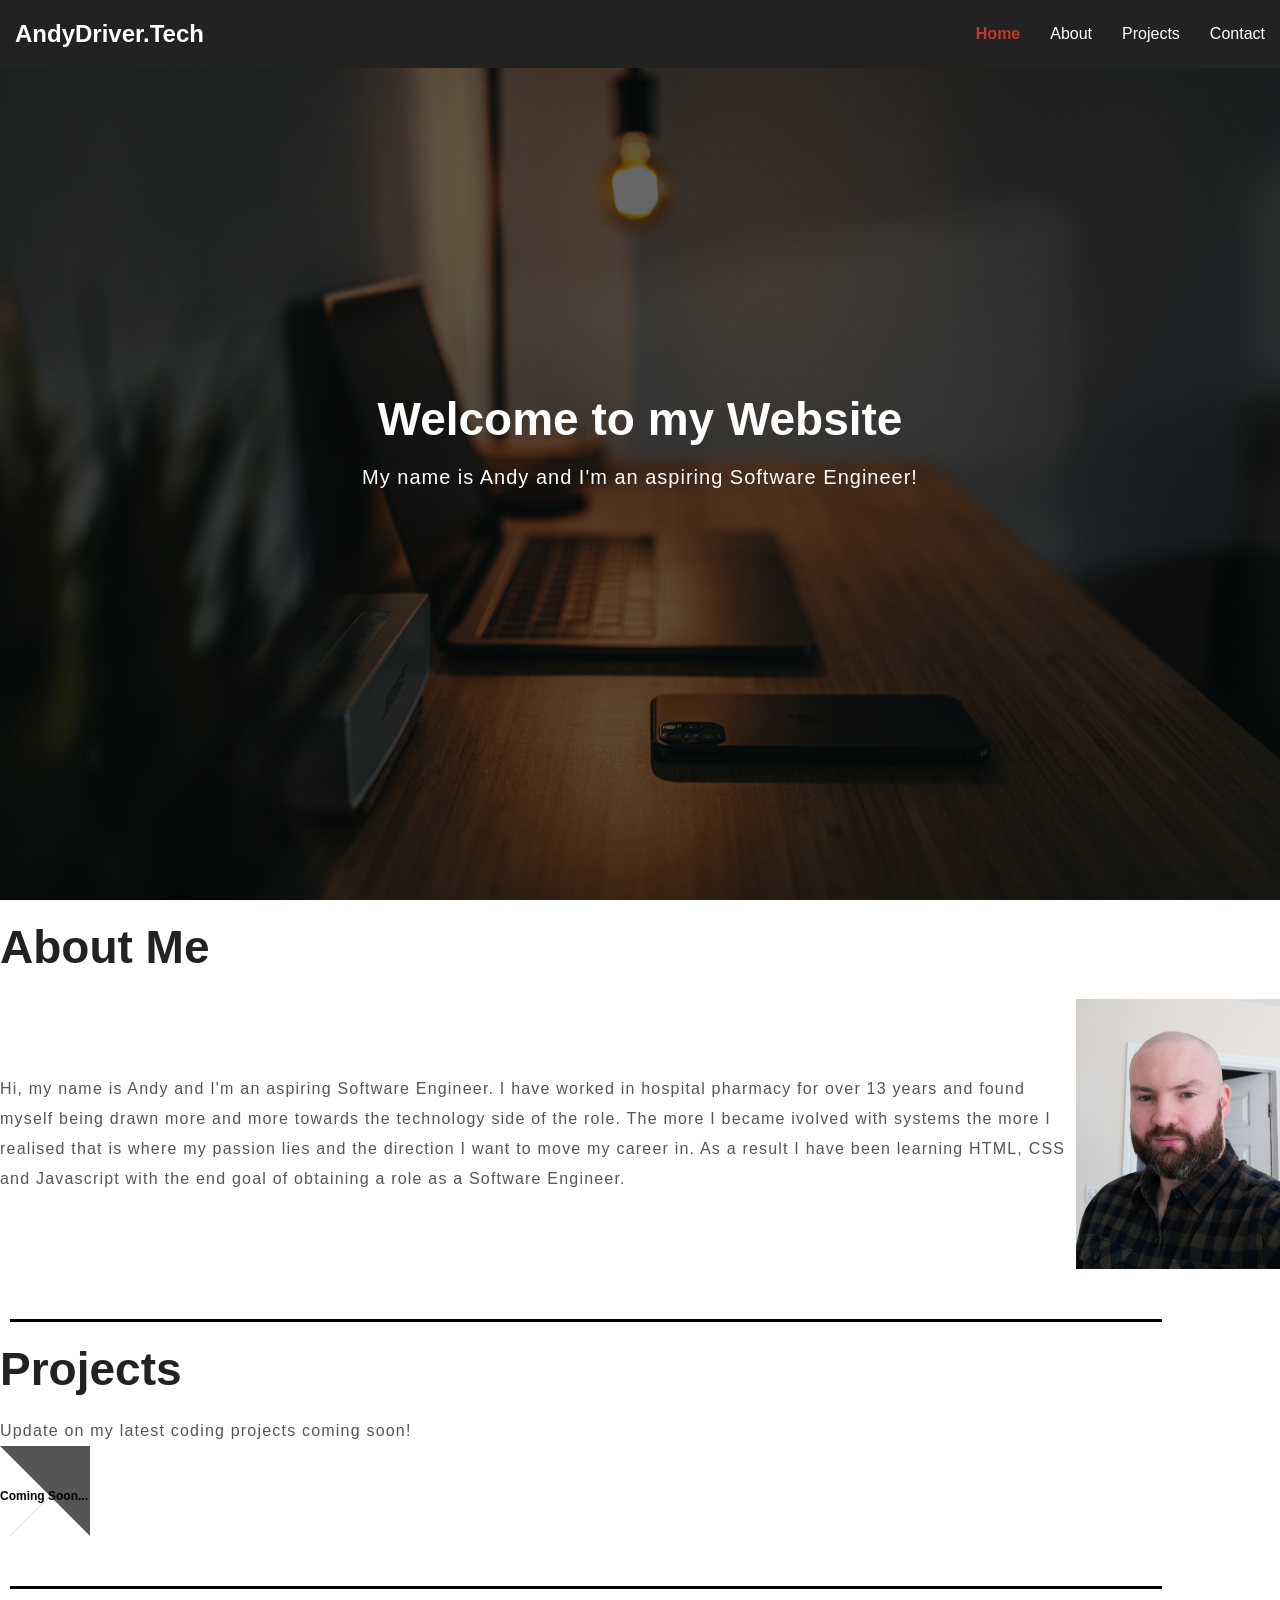
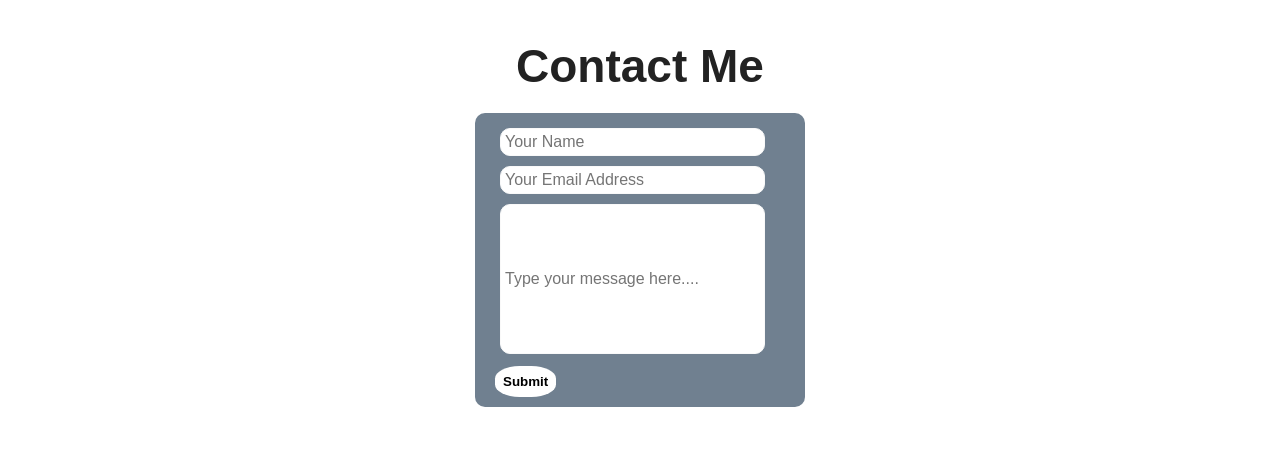
<file: index.html>
<!DOCTYPE html>
<html lang="en">
<head>
  <meta charset="UTF-8">
  <meta http-equiv="X-UA-Compatible" content="IE=edge">
  <meta name="viewport" content="width=device-width, initial-scale=1.0">
 <!--<link rel="stylesheet" href="https://cdnjs.cloudflare.com/ajax/libs/font-awesome/6.2.1/css/all.min.css" integrity="sha512-MV7K8+y+gLIBoVD59lQIYicR65iaqukzvf/nwasF0nqhPay5w/9lJmVM2hMDcnK1OnMGCdVK+iQrJ7lzPJQd1w==" crossorigin="anonymous" referrerpolicy="no-referrer" />-->
  <link rel="stylesheet" href="style.css">
  <title>AndyDriver.Tech</title>
</head>
<body>
                     <!--NAV BAR-->
  <nav class="nav">
    <div class="container">
      <h1 class="logo"><a href="/index.html">AndyDriver.Tech</a></h1>
      <ul>
        <li><a href="#" class="current">Home</a></li>
        <li><a href="#about">About</a></li>
        <li><a href="#projects">Projects</a></li>
        <li><a href="#contact">Contact</a></li>
      </ul>
    </div>
  </nav> 

                      <!--HERO SECTION-->

  <div class="hero"> <!--Photo by <a href="https://unsplash.com/@remyloz?utm_source=unsplash&utm_medium=referral&utm_content=creditCopyText">Remy_Loz</a> on <a href="https://unsplash.com/s/photos/desk?utm_source=unsplash&utm_medium=referral&utm_content=creditCopyText">Unsplash</a>
  -->
    <div class="container">
      <h1>Welcome to my Website</h1>
      <p>My name is Andy and I'm an aspiring Software Engineer!</p>
    </div>
  </div>

                        <!--ABOUT ME-->

  <section class="container content">
    <h2 id="about">About Me</h2>
    <div class="aboutme">
    <p>Hi, my name is Andy and I'm an aspiring Software Engineer. I have worked in hospital pharmacy for over 13 years and found myself being drawn more and more towards the technology side of the role. The more I became ivolved with systems the more I realised that is where my passion lies and the direction I want to move my career in. As a result I have been learning HTML, CSS and Javascript with the end goal of obtaining a role as a Software Engineer.</p>
    <img src="/images/AndyAboutMe.jpg" alt="A photo of Andy" id="me">
  </div>
<div class="line"></div>
                      <!--PROJECTS-->

    <h3 id="projects">Projects</h3>
    <p>Update on my latest coding projects coming soon!</p>
    <div class="coming-soon"> 
      <div class="coming-soon-text">Coming Soon...</div>
    <div class="kinetic"></div>
  </div>
  <div class="line"></div>

                         <!--CONTACT FORM-->

    <h3 id="contact">Contact Me</h3>
    <div class="contact-form">
      <form action="https://formsubmit.co/andy.driver1@outlook.com" method="POST" />
        <input type="text" name="name" Placeholder="Your Name" required>
        <br>
        <input type="email" name="email" placeholder="Your Email Address" required> <br>
        <input type="hidden" name="_subject" value="New submission!">
        <input type="text" id="message" name="message" placeholder="Type your message here...." required><br>
        <button type="submit">Submit</button>
    </form>
    </div>
  </section>

  <script src="script.js"></script>
</body>
</html>
</file>
<file: style.css>
@import url('https://fonts.gooleapis.com/css?family=Open+Sans');

*{
  box-sizing: border-box;
  margin: 0;
  padding: 0;
}

html, body {
   overflow-x: hidden;
}

body {
font-family: 'Open Sans', sans-serif ;
color: #222;
padding-bottom: 50px;
  position: relative;

}

.container {
  max-width: 100vw;
  margin: 0 auto;
}

                      /*NAV BAR*/

.nav {
  position: fixed;
  background-color: #222;
  width: 100%;
  top: 0;
  left: 0;
  right: 0;
  transition: all 0.3s ease-in-out;
}

.nav .container {
  display: flex;
  justify-content: space-between;
  align-items: center;
  padding: 20px 0;
transition: all 0.3s ease-in-out;
}

.nav ul {
  display: flex;
  list-style-type: none;
  align-items: center;
  justify-content: center;
}

.nav a{
  color: #fff;
  text-decoration: none;
  padding: 7px 15px;
  transition: all 0.3s ease-in-out;
}

.nav.active {
  background-color: #fff;
  box-shadow: 0 2px 10px rgba(0, 0, 0, 0.3);
}

.nav.active a{
  color: #000;

}
.nav.active .container{
  padding: 10px 0;
}
.nav a.current, .nav a:hover {
  color: #c0392b;
  font-weight: bold;
}

                    /*HERO SECTION*/

.hero {
background-image: url('/images/hero-image.jpg');

background-repeat: no-repeat;
background-size: cover;
background-position: bottom center;
height: 100vh;
color: #fff;
display: flex;
justify-content: center;
align-items: center;
text-align: center;
position: relative;
margin-bottom: 20px;
z-index: -2;
}

.hero::before{
  content: '';
position: absolute;
top: 0;
left: 0;
width: 100%;
height: 100%;
background-color: rgba(0, 0, 0, 0.6);
z-index: -1;
}

.hero h1 {
  font-size: 46px;
  margin: -20px 0 20px;
}

.hero p {
  font-size: 20px;
  letter-spacing: 1px;
}

.content h2, .content h3 {
  font-size: 46px;
  margin: 20px 0;
  
}

.content p {
  color: #555;
  line-height: 30px;
  letter-spacing: 1.2px;
}

                      /*ABOUT ME*/
.aboutme {
  display: flex;
  align-items: center;
  padding-top: 5px;
  padding-bottom: 50px;
}
img#me {
  height: 30vh;
  width: auto;
  align-items: center;
}

      /*LINE*/
      .line {
        background-color: black;
        height: 3px;
        width: 90%;
        margin-left: 10px;
        margin-right: 10px;
        margin-bottom: 20px;
        
      }

                /*PROJECTS LOADING KINETIC CSS*/
.coming-soon {
  z-index: 1;
  position: relative;
}
.coming-soon-text {
  position: absolute;
  font-size: 12px;
  color: black;
  font-weight: bold;
  padding-top: 43px;

}
.kinetic {
  position: relative;
  height: 90px;
  width: 90px;
  background-color: #555;
  z-index: -1;
  padding-bottom: 50px;
  margin-bottom: 50px;
}

.kinetic::after,
.kinetic::before {
  content: '';
  position: absolute;
  top: 0;
  left: 0;
  width: 0;
  height: 0;
  border: 50px solid transparent;
  border-bottom-color: white;
  animation: rotateA 2s linear infinite 1s;
}

.kinetic::before {
  transform: rotate(90deg);
  animation: rotateB 2s linear infinite 0.5s;
}

@keyframes rotateA {
  0%, 25% {
    transform: rotate(0deg);
  }

  50%, 75% {
    transform: rotate(180deg);
  }
  100% {
    transform: rotate(360deg);
  }
}

@keyframes rotateB {
  0%, 25% {
    transform: rotate(90deg);
  }

  50%, 75% {
    transform: rotate(270deg);
  }
  100% {
    transform: rotate(450deg);
  }
}

            /*CONTACT FORM*/
      #contact {
        text-align: center;
        margin-top: 50px;
      }
            .contact-form{
              background-color: slategrey;
              width: 330px;
              padding: 10px 20px;
              border-radius: 10px;
              margin: auto;
              align-items: center;
              
             }
             
             input {
              padding: 4px;
              margin: 5px;
              font-size: 16px;
              border-radius: 10px;
              border: 1px solid #f9f9f9;
              width: 7cm
             
             }
             
             #message {
               height: 150px;
             }
             
             button:hover {
             cursor: pointer;
             color: black;
             background-color: green;
             }
             
             button {
               background-color: white;
               color: black;
               font-weight: bold;
               border-radius: 40%;
               border: none;
               margin-top: 7px;
               padding: 8px;
             }

  @media (max-width: 720px) {
  
.container {
  width: 100vw;
  margin-left: 10px;
  margin-right: 10px;
  
}
.logo {
  font-size: 12px;
  margin-left: 1px;
  padding-left: 1px;
  position: relative;
  
  }


  .nav {
    position: absolute;
    max-width: 95vw;
    /*background-color: #222;*/
    top: 0;
    left: 2.5;
    right: 2.5;
    transition: all 0.3s ease-in-out;
  }

.nav.container{
  width: 90vw;
  margin-left: 5px;
  margin-right: 5px;
}
.nav ul {
  padding: 0;
}
.nav a{
  padding: 2px 3px;
}
#homeIcon {
  color: white;
}

#me {
  padding-right: 5px;
}

 #contact {
  margin: auto;
  display: flexbox;
  justify-content: center;
  align-items: center;
  text-align: center;
}
.contact-form {
  margin: auto;
  display: block;
}



.line {
  width: 90%;
}
             }
</file>
